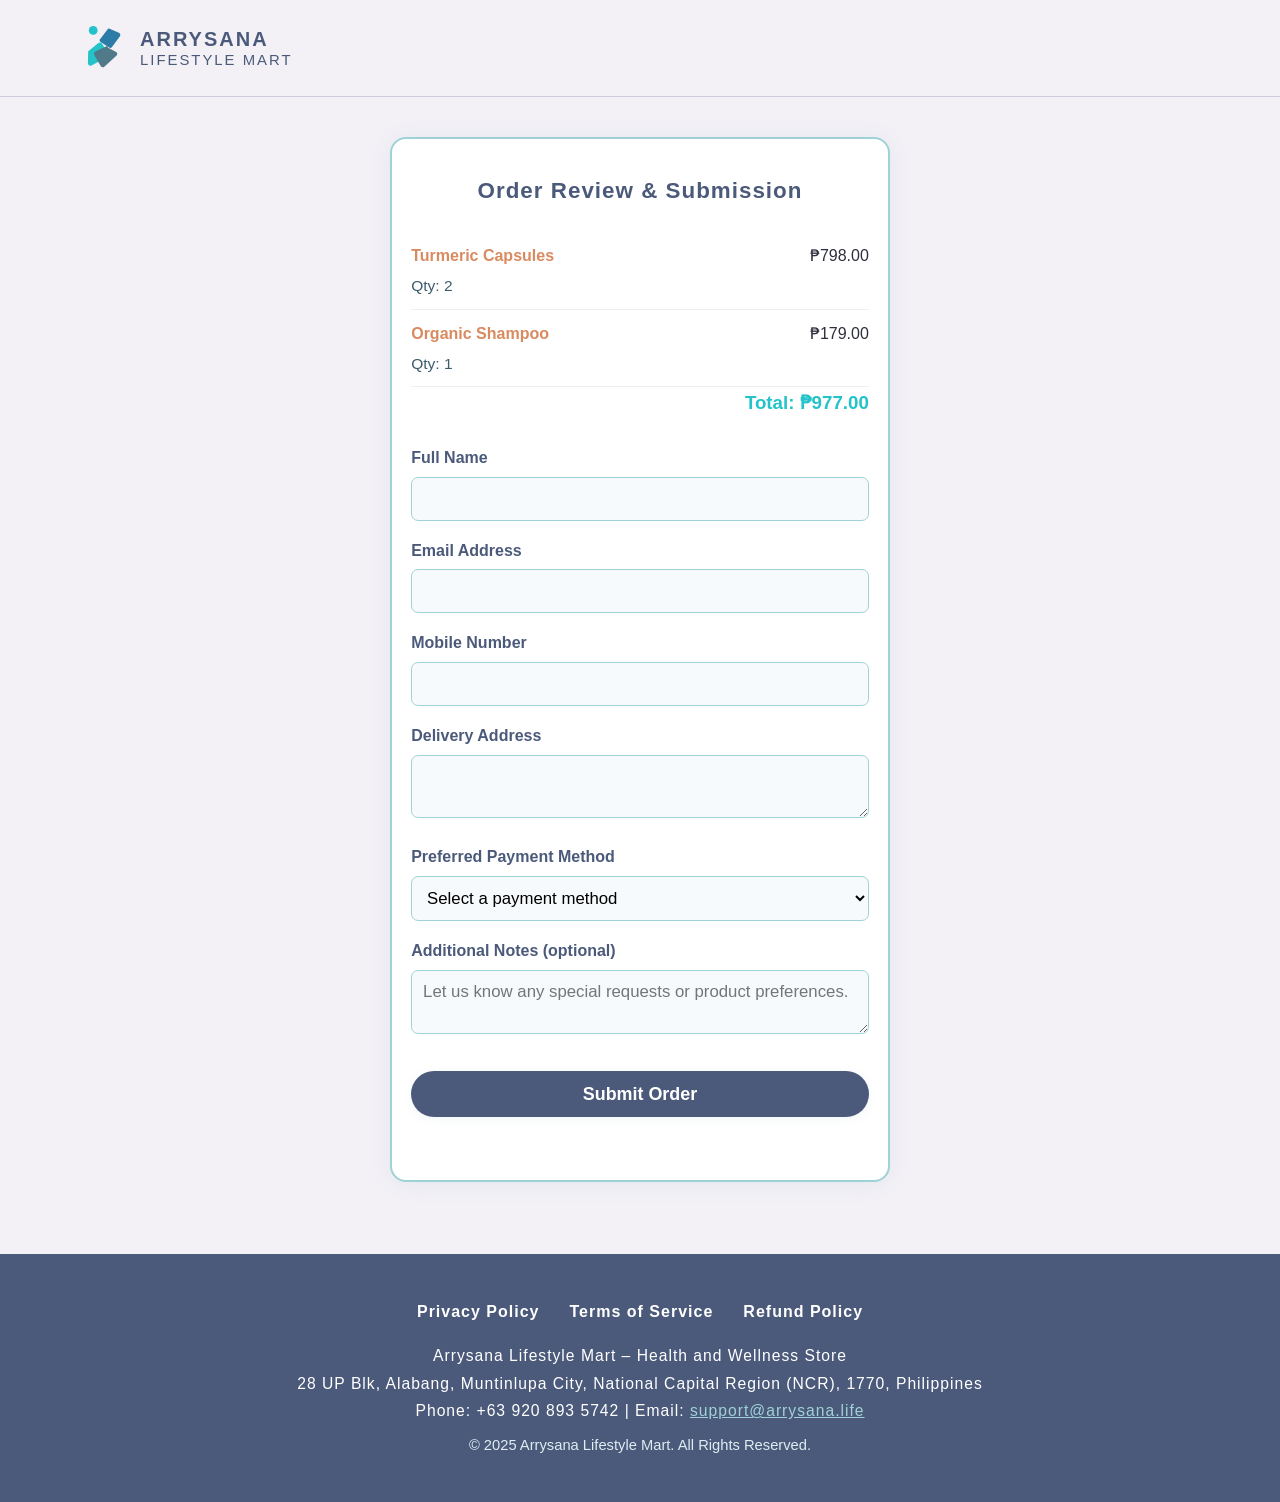
<file: order-summary.html>
<!DOCTYPE html>
<html lang="en">
<head>
    <meta charset="UTF-8">
    <meta name="viewport" content="width=device-width, initial-scale=1.0">
    <title>Order Summary | Arrysana Lifestyle Mart</title>
    <meta name="description" content="Review your order, submit your details, and receive confirmation for your wellness essentials purchase at Arrysana Lifestyle Mart.">
    <link rel="icon" type="image/png" href="image/LOGO.png">
    <link href="https://fonts.googleapis.com/css?family=Montserrat:400,600&display=swap" rel="stylesheet">
    <style>
        :root {
            --primary: #2D7CA7;
            --secondary: #23C3C9;
            --accent: #507A8A;
            --light-accent: #9FD2D6;
            --dark: #3D5C6B;
            --light: #F9FCFD;
            --font-main: 'Montserrat', Arial, sans-serif;
        }
        * {
            box-sizing: border-box;
        }
        body {
            margin: 0;
            font-family: var(--font-main);
            background: var(--light);
            color: var(--dark);
            min-height: 100vh;
            display: flex;
            flex-direction: column;
        }
        header {
            background: var(--light);
            color: var(--dark);
            box-shadow: 0 2px 12px rgba(60,120,167,0.08);
            padding: 0.5em 0;
            display: flex;
            align-items: center;
            justify-content: space-between;
            flex-wrap: wrap;
            position: sticky;
            top: 0;
            left: 0;
            right: 0;
            z-index: 1003;
        }
        .logo-container {
            display: flex;
            align-items: center;
            padding-left: 1em;
        }
        .logo-svg {
            height: 48px;
            width: 48px;
            margin-right: 0.75em;
            display: flex;
            align-items: center;
            justify-content: center;
        }
        .brand-text {
            display: flex;
            flex-direction: column;
            line-height: 1.1;
        }
        .brand-title {
            font-size: 1.25em;
            font-weight: 700;
            letter-spacing: 2px;
            color: var(--accent);
            margin-bottom: 0.1em;
        }
        .brand-sub {
            font-size: 0.93em;
            letter-spacing: 2px;
            color: var(--dark);
            font-weight: 500;
        }
        main {
            flex: 1;
            width: 100%;
            display: flex;
            flex-direction: column;
            align-items: center;
            padding: 2em 1em;
        }
        .summary-container {
            max-width: 500px;
            width: 100%;
            background: #fff;
            border-radius: 16px;
            box-shadow: 0 2px 22px rgba(60,120,167,0.08);
            border: 2px solid var(--light-accent);
            padding: 2em 1.2em;
            margin-bottom: 2em;
        }
        .summary-header {
            font-size: 1.4em;
            font-weight: 700;
            color: var(--primary);
            margin-bottom: 1em;
            text-align: center;
            letter-spacing: 1px;
        }
        .order-items {
            margin-bottom: 1.5em;
        }
        .order-item {
            display: flex;
            justify-content: space-between;
            align-items: flex-start;
            padding: 0.6em 0;
            border-bottom: 1px solid #eee;
            font-size: 1em;
        }
        .order-item:last-child {
            border-bottom: none;
        }
        .order-name {
            font-weight: 600;
            color: var(--accent);
        }
        .order-meta {
            font-size: 0.97em;
            color: var(--dark);
            margin-top: 2px;
        }
        .order-total {
            font-size: 1.17em;
            font-weight: 700;
            color: var(--secondary);
            text-align: right;
            margin-bottom: 1.2em;
        }
        .form-section {
            margin-bottom: 1.5em;
        }
        .form-group {
            margin-bottom: 1em;
        }
        .form-group label {
            display: block;
            margin-bottom: 0.3em;
            font-weight: 600;
            color: var(--primary);
        }
        .form-group input, .form-group select, .form-group textarea {
            width: 100%;
            padding: 0.65em;
            border-radius: 7px;
            border: 1px solid var(--light-accent);
            font-size: 1.05em;
            font-family: var(--font-main);
            background: #f7fafc;
        }
        .form-group input:focus, .form-group select:focus, .form-group textarea:focus {
            border-color: var(--secondary);
            outline: none;
        }
        .form-group textarea {
            min-height: 60px;
            resize: vertical;
        }
        .submit-btn {
            background: var(--primary);
            color: var(--light);
            border: none;
            border-radius: 18px;
            padding: 0.7em 1.6em;
            font-weight: 700;
            cursor: pointer;
            font-size: 1.12em;
            width: 100%;
            margin-top: 0.7em;
            margin-bottom: 0.4em;
            transition: background 0.18s;
            box-shadow: 0 2px 10px rgba(45,124,167,0.07);
        }
        .submit-btn:hover {
            background: var(--secondary);
            color: var(--dark);
        }
        .confirmation-message {
            display: none;
            margin-top: 1.5em;
            background: #e8fdfc;
            color: var(--dark);
            border: 2px solid var(--secondary);
            border-radius: 12px;
            padding: 1.5em 1em;
            text-align: center;
            font-size: 1.07em;
            font-weight: 500;
            box-shadow: 0 2px 10px rgba(35,195,201,0.07);
        }
        .confirmation-message.success {
            display: block;
        }
        .confirmation-title {
            font-size: 1.25em;
            font-weight: 700;
            color: var(--primary);
            margin-bottom: 0.6em;
        }
        .confirmation-details {
            margin-bottom: 1em;
            color: var(--dark);
            font-size: 1em;
            line-height: 1.7;
        }
        .confirmation-important {
            color: #e74c3c;
            font-weight: 700;
        }
        footer {
            background: var(--accent);
            color: var(--light);
            padding: 2em 1em 1em 1em;
            text-align: center;
        }
        .footer-links {
            margin-bottom: 1em;
        }
        .footer-links a {
            color: var(--secondary);
            text-decoration: none;
            margin: 0 0.8em;
            font-weight: 600;
            letter-spacing: 1px;
        }
        .footer-links a:hover {
            text-decoration: underline;
        }
        .footer-info {
            font-size: 0.98em;
            margin-bottom: 0.5em;
            letter-spacing: 1px;
        }
        .footer-info a {
            color: var(--light-accent);
        }
        .footer-copyright {
            font-size: 0.92em;
            color: #e0ecf2;
        }
        @media (max-width: 600px) {
            main {
                padding: 1em 0.2em;
            }
            .summary-container {
                padding: 1.2em 0.5em;
                border-radius: 10px;
            }
            .confirmation-message {
                padding: 1em 0.3em;
            }
            header {
                padding: 0.5em 0.2em;
            }
            .brand-title {
                font-size: 1em;
            }
            .logo-container {
                padding-left: 0.3em;
            }
            footer {
                padding: 1em 0.3em 0.4em 0.3em;
            }
        }
    </style>
  <link rel="stylesheet" href="polish.css">
</head>
<body>
    <header>
        <div class="logo-container">
            <span class="logo-svg" aria-label="Arrysana Lifestyle Mart Logo">
                <!-- Inline SVG logo -->
                <svg width="48" height="48" viewBox="0 0 638 653" fill="none" xmlns="http://www.w3.org/2000/svg">
                    <circle cx="172" cy="87" r="60" fill="#23C3C9"/>
                    <path d="M388 60L522 119C542 128 547 153 534 170L428 314C419 326 402 329 389 321L273 246C255 235 255 209 273 198L374 66C380 59 388 60 388 60Z" fill="#2D7CA7"/>
                    <path d="M104 372L243 257C259 245 282 249 292 266L379 408C388 424 380 445 363 454L147 563C127 574 103 561 100 539L104 372Z" fill="#23C3C9"/>
                    <path d="M376 324L484 380C502 390 505 414 491 427L323 582C309 595 286 591 276 574L187 423C176 406 182 383 200 374L353 301C366 295 376 324 376 324Z" fill="#507A8A"/>
                </svg>
            </span>
            <span class="brand-text">
                <span class="brand-title">ARRYSANA</span>
                <span class="brand-sub">LIFESTYLE MART</span>
            </span>
        </div>
    </header>
    <main>
        <div class="summary-container" id="orderSummary">
            <div class="summary-header">Order Review & Submission</div>
            <div class="order-items" id="orderItems">
                <!-- Example static items, replace with dynamic JS if integrating -->
                <div class="order-item">
                    <div>
                        <span class="order-name">Turmeric Capsules</span>
                        <div class="order-meta">Qty: 2</div>
                    </div>
                    <div>₱798.00</div>
                </div>
                <div class="order-item">
                    <div>
                        <span class="order-name">Organic Shampoo</span>
                        <div class="order-meta">Qty: 1</div>
                    </div>
                    <div>₱179.00</div>
                </div>
                <div class="order-total">Total: ₱977.00</div>
            </div>
            <form class="form-section" id="checkoutForm" autocomplete="on">
                <div class="form-group">
                    <label for="customerName">Full Name</label>
                    <input type="text" name="customerName" id="customerName" required autocomplete="name">
                </div>
                <div class="form-group">
                    <label for="customerEmail">Email Address</label>
                    <input type="email" name="customerEmail" id="customerEmail" required autocomplete="email">
                </div>
                <div class="form-group">
                    <label for="customerPhone">Mobile Number</label>
                    <input type="tel" name="customerPhone" id="customerPhone" required autocomplete="tel">
                </div>
                <div class="form-group">
                    <label for="customerAddress">Delivery Address</label>
                    <textarea name="customerAddress" id="customerAddress" required autocomplete="street-address"></textarea>
                </div>
                <div class="form-group">
                    <label for="paymentMethod">Preferred Payment Method</label>
                    <select name="paymentMethod" id="paymentMethod" required>
                        <option value="" disabled selected>Select a payment method</option>
                        <option value="GCash">GCash</option>
                        <option value="Maya">Maya</option>
                        <option value="BPI">BPI Transfer</option>
                        <option value="COD">Cash on Delivery</option>
                    </select>
                </div>
                <div class="form-group">
                    <label for="orderNotes">Additional Notes (optional)</label>
                    <textarea name="orderNotes" id="orderNotes" placeholder="Let us know any special requests or product preferences."></textarea>
                </div>
                <button type="submit" class="submit-btn">Submit Order</button>
            </form>
            <div class="confirmation-message" id="confirmationMessage">
                <div class="confirmation-title">Order Submitted Successfully!</div>
                <div class="confirmation-details">
                    Thank you for placing your order with Arrysana Lifestyle Mart.<br>
                    Within a few hours, one of our team members will reach out to you via your preferred contact method to verify your order details, confirm product colors and availability, and address any special requests.<br><br>
                    Please review and confirm your order once contacted.<br>
                    After your confirmation, a secure payment link will be sent, tailored to your selected payment option.
                </div>
                <div class="confirmation-details confirmation-important">
                    Kindly complete your payment within <strong>24 hours</strong> of receiving the link to avoid automatic order cancellation. We appreciate your prompt attention and look forward to supporting your wellness journey!
                </div>
                <div class="confirmation-details" style="margin-top:0.5em;">
                    If you have questions, feel free to contact us at <a href="mailto:support@arrysana.life">support@arrysana.life</a> or call +63 920 893 5742.
                </div>
            </div>
        </div>
    </main>
    <footer>
        <div class="footer-links">
            <a href="privacy-policy.html">Privacy Policy</a>
            <a href="terms.html">Terms of Service</a>
            <a href="refund-policy.html">Refund Policy</a>
        </div>
        <div class="footer-info">
            Arrysana Lifestyle Mart – Health and Wellness Store<br>
            28 UP Blk, Alabang, Muntinlupa City, National Capital Region (NCR), 1770, Philippines<br>
            Phone: +63 920 893 5742 | Email: <a href="mailto:support@arrysana.life">support@arrysana.life</a>
        </div>
        <div class="footer-copyright">
            &copy; 2025 Arrysana Lifestyle Mart. All Rights Reserved.
        </div>
    </footer>
    <script>
        // Responsive header on scroll (optional, keeps style consistent)
        (function() {
            var header = document.querySelector('header');
            window.addEventListener('scroll', function() {
                if (window.scrollY > 12) {
                    header.classList.add('sticky');
                } else {
                    header.classList.remove('sticky');
                }
            });
        })();

        // Form submission handler
        document.getElementById('checkoutForm').addEventListener('submit', function(e) {
            e.preventDefault();
            document.getElementById('checkoutForm').style.display = 'none';
            document.getElementById('confirmationMessage').classList.add('success');
            window.scrollTo({top: document.getElementById('orderSummary').offsetTop, behavior: 'smooth'});
        });
    </script>
</body>
</html>
</file>
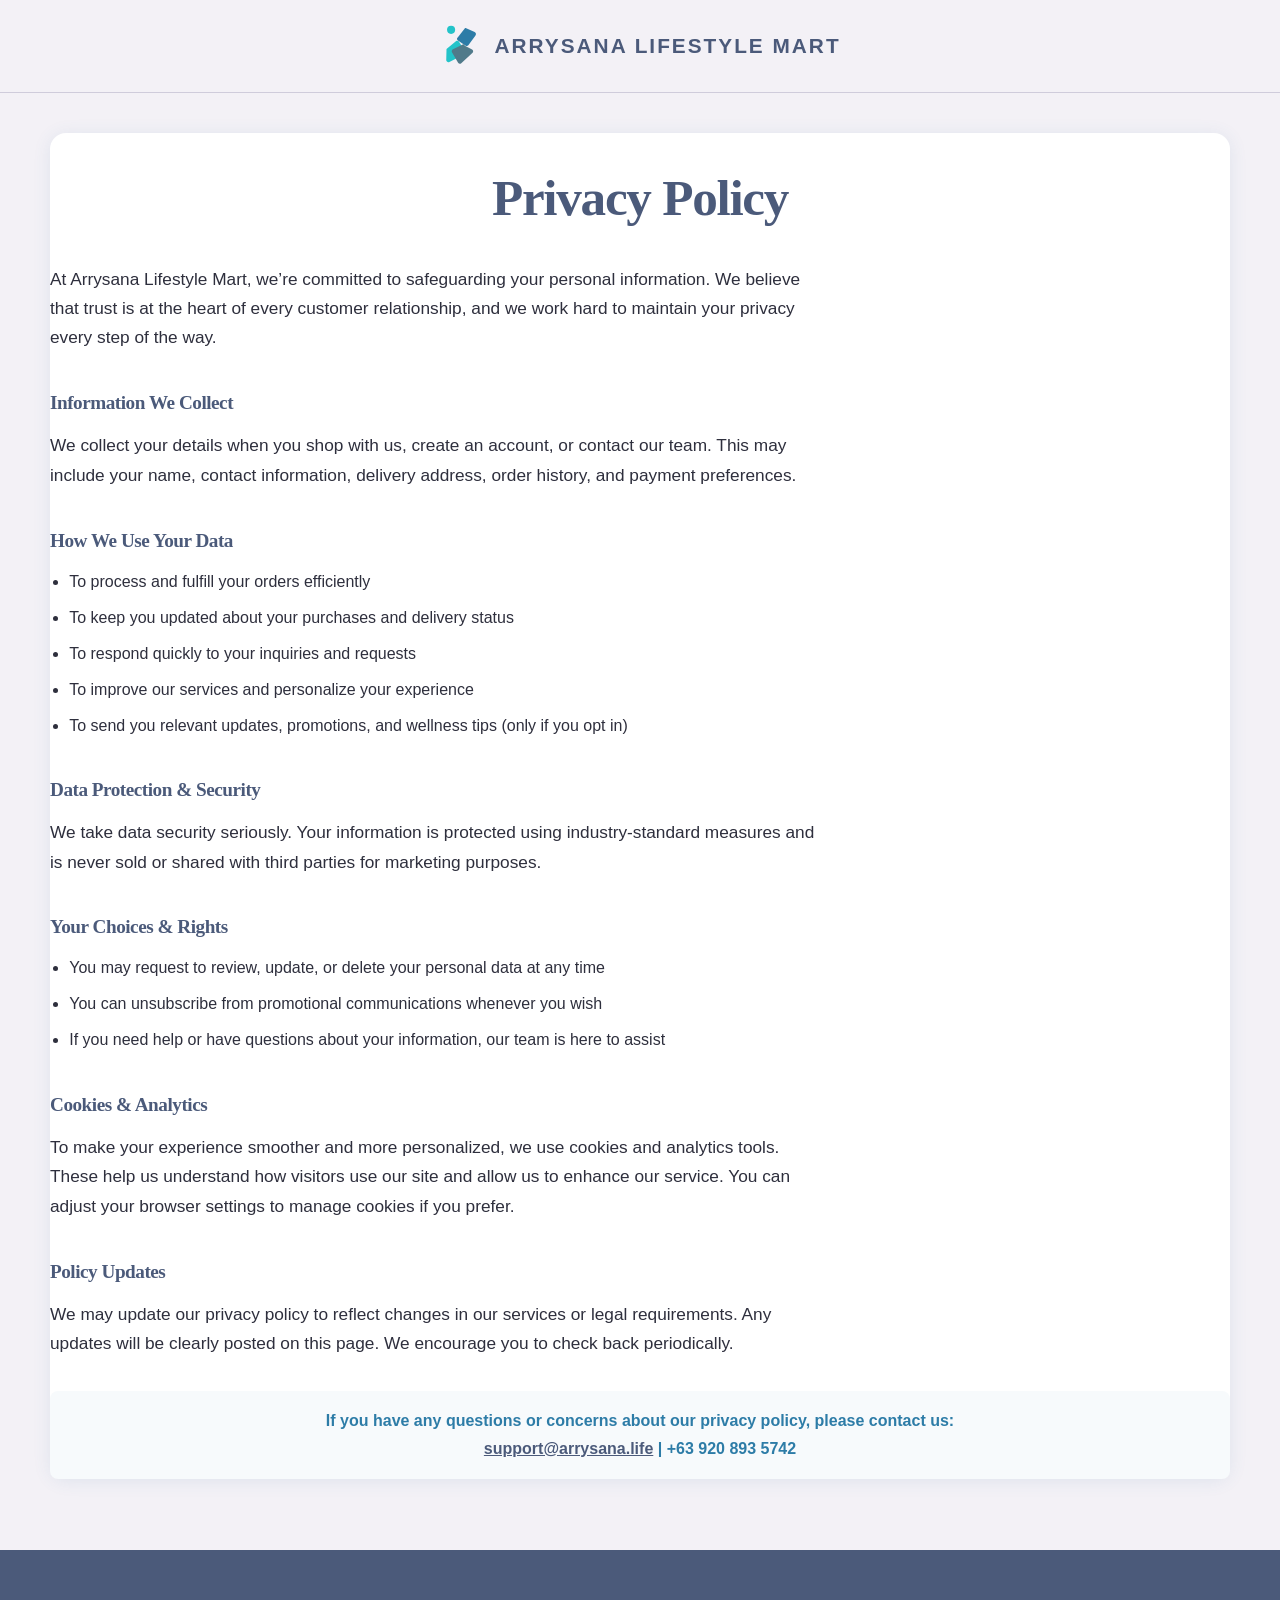
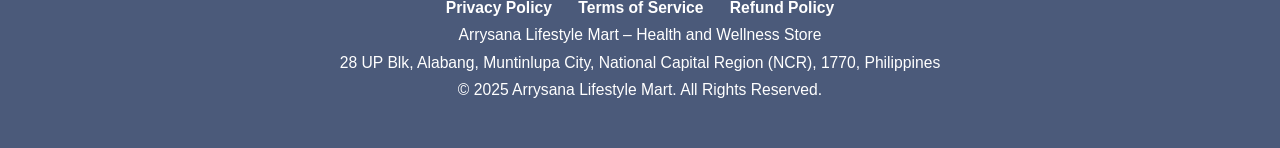
<file: privacy-policy.html>
<!DOCTYPE html>
<html lang="en">
<head>
    <meta charset="UTF-8">
    <meta name="viewport" content="width=device-width, initial-scale=1.0">
    <title>Privacy Policy | Arrysana Lifestyle Mart</title>
    <meta name="description" content="Learn how Arrysana Lifestyle Mart protects your privacy and manages your personal information with care and transparency.">
    <link rel="icon" type="image/png" href="image/LOGO.png">
    <link href="https://fonts.googleapis.com/css?family=Montserrat:400,600&display=swap" rel="stylesheet">
    <style>
        body {
            margin: 0;
            font-family: 'Montserrat', Arial, sans-serif;
            background: #F9FCFD;
            color: #3D5C6B;
            display: flex;
            flex-direction: column;
            min-height: 100vh;
        }
        header {
            background: #fff;
            box-shadow: 0 2px 12px rgba(45,124,167,0.10);
            padding: 1em 0.5em;
            display: flex;
            align-items: center;
            justify-content: center;
        }
        .logo-title {
            display: flex;
            align-items: center;
        }
        .logo-svg {
            height: 44px;
            width: 44px;
            margin-right: 0.7em;
        }
        .brand-title {
            font-size: 1.3em;
            font-weight: 700;
            color: #507A8A;
            letter-spacing: 2px;
        }
        main {
            flex: 1;
            width: 100%;
            max-width: 700px;
            margin: 0 auto;
            padding: 2em 1em;
            background: #fff;
            border-radius: 16px;
            box-shadow: 0 2px 18px rgba(60,120,167,0.11);
        }
        h1 {
            color: #2D7CA7;
            font-size: 2em;
            margin-bottom: 0.7em;
            text-align: center;
            font-weight: 700;
        }
        h2 {
            color: #23C3C9;
            font-size: 1.2em;
            margin-top: 2em;
            margin-bottom: 0.6em;
            font-weight: 600;
        }
        ul {
            padding-left: 1.2em;
        }
        li {
            margin-bottom: 0.5em;
        }
        p {
            margin-bottom: 1em;
            font-size: 1.08em;
            line-height: 1.7;
        }
        .contact-info {
            background: #f7fafc;
            border-radius: 8px;
            padding: 1em;
            margin-top: 2em;
            color: #2D7CA7;
            font-weight: 600;
            font-size: 1em;
            text-align: center;
        }
        footer {
            background: #507A8A;
            color: #F9FCFD;
            padding: 1.5em 1em 1em 1em;
            text-align: center;
            margin-top: 2em;
            font-size: 0.98em;
        }
        .footer-links a {
            color: #23C3C9;
            text-decoration: none;
            margin: 0 0.7em;
            font-weight: 600;
        }
        .footer-links a:hover {
            text-decoration: underline;
        }
        @media (max-width: 600px) {
            main {
                padding: 1em 0.3em;
                border-radius: 10px;
            }
            header {
                padding: 0.7em 0.2em;
            }
            .logo-title {
                flex-direction: column;
                gap: 0.2em;
            }
            .logo-svg {
                margin-right: 0;
                margin-bottom: 0.2em;
            }
        }
    </style>
  <link rel="stylesheet" href="polish.css">
</head>
<body>
    <header>
        <div class="logo-title">
            <span class="logo-svg" aria-label="Arrysana Lifestyle Mart Logo">
                <svg width="44" height="44" viewBox="0 0 638 653" fill="none" xmlns="http://www.w3.org/2000/svg">
                    <circle cx="172" cy="87" r="60" fill="#23C3C9"/>
                    <path d="M388 60L522 119C542 128 547 153 534 170L428 314C419 326 402 329 389 321L273 246C255 235 255 209 273 198L374 66C380 59 388 60 388 60Z" fill="#2D7CA7"/>
                    <path d="M104 372L243 257C259 245 282 249 292 266L379 408C388 424 380 445 363 454L147 563C127 574 103 561 100 539L104 372Z" fill="#23C3C9"/>
                    <path d="M376 324L484 380C502 390 505 414 491 427L323 582C309 595 286 591 276 574L187 423C176 406 182 383 200 374L353 301C366 295 376 324 376 324Z" fill="#507A8A"/>
                </svg>
            </span>
            <span class="brand-title">ARRYSANA LIFESTYLE MART</span>
        </div>
    </header>
    <main>
        <h1>Privacy Policy</h1>
        <p>
            At Arrysana Lifestyle Mart, we’re committed to safeguarding your personal information. We believe that trust is at the heart of every customer relationship, and we work hard to maintain your privacy every step of the way.
        </p>
        <h2>Information We Collect</h2>
        <p>
            We collect your details when you shop with us, create an account, or contact our team. This may include your name, contact information, delivery address, order history, and payment preferences.
        </p>
        <h2>How We Use Your Data</h2>
        <ul>
            <li>To process and fulfill your orders efficiently</li>
            <li>To keep you updated about your purchases and delivery status</li>
            <li>To respond quickly to your inquiries and requests</li>
            <li>To improve our services and personalize your experience</li>
            <li>To send you relevant updates, promotions, and wellness tips (only if you opt in)</li>
        </ul>
        <h2>Data Protection & Security</h2>
        <p>
            We take data security seriously. Your information is protected using industry-standard measures and is never sold or shared with third parties for marketing purposes.
        </p>
        <h2>Your Choices & Rights</h2>
        <ul>
            <li>You may request to review, update, or delete your personal data at any time</li>
            <li>You can unsubscribe from promotional communications whenever you wish</li>
            <li>If you need help or have questions about your information, our team is here to assist</li>
        </ul>
        <h2>Cookies & Analytics</h2>
        <p>
            To make your experience smoother and more personalized, we use cookies and analytics tools. These help us understand how visitors use our site and allow us to enhance our service. You can adjust your browser settings to manage cookies if you prefer.
        </p>
        <h2>Policy Updates</h2>
        <p>
            We may update our privacy policy to reflect changes in our services or legal requirements. Any updates will be clearly posted on this page. We encourage you to check back periodically.
        </p>
        <div class="contact-info">
            If you have any questions or concerns about our privacy policy, please contact us:<br>
            <a href="mailto:support@arrysana.life">support@arrysana.life</a> | +63 920 893 5742
        </div>
    </main>
    <footer>
        <div class="footer-links">
            <a href="privacy-policy.html">Privacy Policy</a>
            <a href="terms.html">Terms of Service</a>
            <a href="refund-policy.html">Refund Policy</a>
        </div>
        <div>
            Arrysana Lifestyle Mart – Health and Wellness Store<br>
            28 UP Blk, Alabang, Muntinlupa City, National Capital Region (NCR), 1770, Philippines
        </div>
        <div>
            &copy; 2025 Arrysana Lifestyle Mart. All Rights Reserved.
        </div>
    </footer>
</body>
</html>
</file>
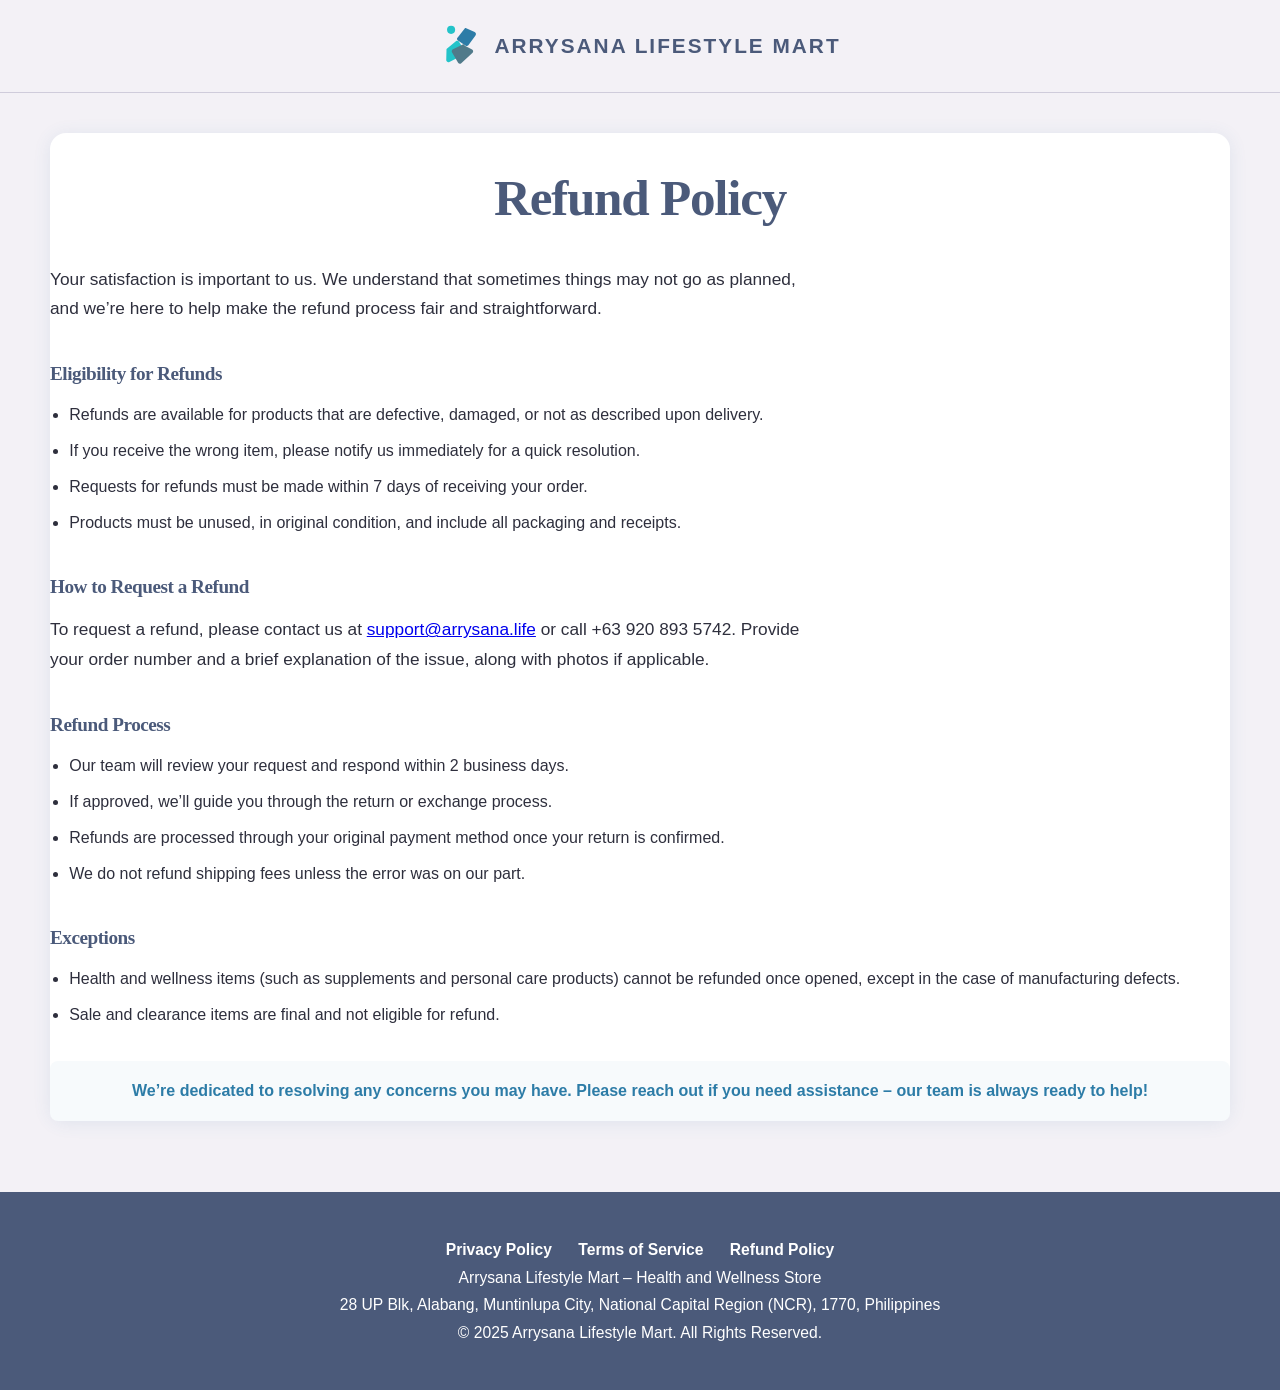
<file: refund-policy.html>
<!DOCTYPE html>
<html lang="en">
<head>
    <meta charset="UTF-8">
    <meta name="viewport" content="width=device-width, initial-scale=1.0">
    <title>Refund Policy | Arrysana Lifestyle Mart</title>
    <meta name="description" content="Understand our refund policy for purchases at Arrysana Lifestyle Mart. We value your satisfaction and strive for a smooth, fair resolution.">
    <link rel="icon" type="image/png" href="image/LOGO.png">
    <link href="https://fonts.googleapis.com/css?family=Montserrat:400,600&display=swap" rel="stylesheet">
    <style>
        body {
            margin: 0;
            font-family: 'Montserrat', Arial, sans-serif;
            background: #F9FCFD;
            color: #3D5C6B;
            display: flex;
            flex-direction: column;
            min-height: 100vh;
        }
        header {
            background: #fff;
            box-shadow: 0 2px 12px rgba(45,124,167,0.10);
            padding: 1em 0.5em;
            display: flex;
            align-items: center;
            justify-content: center;
        }
        .logo-title {
            display: flex;
            align-items: center;
        }
        .logo-svg {
            height: 44px;
            width: 44px;
            margin-right: 0.7em;
        }
        .brand-title {
            font-size: 1.3em;
            font-weight: 700;
            color: #507A8A;
            letter-spacing: 2px;
        }
        main {
            flex: 1;
            width: 100%;
            max-width: 700px;
            margin: 0 auto;
            padding: 2em 1em;
            background: #fff;
            border-radius: 16px;
            box-shadow: 0 2px 18px rgba(60,120,167,0.11);
        }
        h1 {
            color: #2D7CA7;
            font-size: 2em;
            margin-bottom: 0.7em;
            text-align: center;
            font-weight: 700;
        }
        h2 {
            color: #23C3C9;
            font-size: 1.2em;
            margin-top: 2em;
            margin-bottom: 0.6em;
            font-weight: 600;
        }
        ul {
            padding-left: 1.2em;
        }
        li {
            margin-bottom: 0.5em;
        }
        p {
            margin-bottom: 1em;
            font-size: 1.08em;
            line-height: 1.7;
        }
        .highlight {
            background: #f7fafc;
            border-radius: 8px;
            padding: 1em;
            margin-top: 2em;
            color: #2D7CA7;
            font-weight: 600;
            font-size: 1em;
            text-align: center;
        }
        footer {
            background: #507A8A;
            color: #F9FCFD;
            padding: 1.5em 1em 1em 1em;
            text-align: center;
            margin-top: 2em;
            font-size: 0.98em;
        }
        .footer-links a {
            color: #23C3C9;
            text-decoration: none;
            margin: 0 0.7em;
            font-weight: 600;
        }
        .footer-links a:hover {
            text-decoration: underline;
        }
        @media (max-width: 600px) {
            main {
                padding: 1em 0.3em;
                border-radius: 10px;
            }
            header {
                padding: 0.7em 0.2em;
            }
            .logo-title {
                flex-direction: column;
                gap: 0.2em;
            }
            .logo-svg {
                margin-right: 0;
                margin-bottom: 0.2em;
            }
        }
    </style>
  <link rel="stylesheet" href="polish.css">
</head>
<body>
    <header>
        <div class="logo-title">
            <span class="logo-svg" aria-label="Arrysana Lifestyle Mart Logo">
                <svg width="44" height="44" viewBox="0 0 638 653" fill="none" xmlns="http://www.w3.org/2000/svg">
                    <circle cx="172" cy="87" r="60" fill="#23C3C9"/>
                    <path d="M388 60L522 119C542 128 547 153 534 170L428 314C419 326 402 329 389 321L273 246C255 235 255 209 273 198L374 66C380 59 388 60 388 60Z" fill="#2D7CA7"/>
                    <path d="M104 372L243 257C259 245 282 249 292 266L379 408C388 424 380 445 363 454L147 563C127 574 103 561 100 539L104 372Z" fill="#23C3C9"/>
                    <path d="M376 324L484 380C502 390 505 414 491 427L323 582C309 595 286 591 276 574L187 423C176 406 182 383 200 374L353 301C366 295 376 324 376 324Z" fill="#507A8A"/>
                </svg>
            </span>
            <span class="brand-title">ARRYSANA LIFESTYLE MART</span>
        </div>
    </header>
    <main>
        <h1>Refund Policy</h1>
        <p>
            Your satisfaction is important to us. We understand that sometimes things may not go as planned, and we’re here to help make the refund process fair and straightforward.
        </p>
        <h2>Eligibility for Refunds</h2>
        <ul>
            <li>Refunds are available for products that are defective, damaged, or not as described upon delivery.</li>
            <li>If you receive the wrong item, please notify us immediately for a quick resolution.</li>
            <li>Requests for refunds must be made within 7 days of receiving your order.</li>
            <li>Products must be unused, in original condition, and include all packaging and receipts.</li>
        </ul>
        <h2>How to Request a Refund</h2>
        <p>
            To request a refund, please contact us at <a href="mailto:support@arrysana.life">support@arrysana.life</a> or call +63 920 893 5742. Provide your order number and a brief explanation of the issue, along with photos if applicable.
        </p>
        <h2>Refund Process</h2>
        <ul>
            <li>Our team will review your request and respond within 2 business days.</li>
            <li>If approved, we’ll guide you through the return or exchange process.</li>
            <li>Refunds are processed through your original payment method once your return is confirmed.</li>
            <li>We do not refund shipping fees unless the error was on our part.</li>
        </ul>
        <h2>Exceptions</h2>
        <ul>
            <li>Health and wellness items (such as supplements and personal care products) cannot be refunded once opened, except in the case of manufacturing defects.</li>
            <li>Sale and clearance items are final and not eligible for refund.</li>
        </ul>
        <div class="highlight">
            We’re dedicated to resolving any concerns you may have. Please reach out if you need assistance – our team is always ready to help!
        </div>
    </main>
    <footer>
        <div class="footer-links">
            <a href="privacy-policy.html">Privacy Policy</a>
            <a href="terms.html">Terms of Service</a>
            <a href="refund-policy.html">Refund Policy</a>
        </div>
        <div>
            Arrysana Lifestyle Mart – Health and Wellness Store<br>
            28 UP Blk, Alabang, Muntinlupa City, National Capital Region (NCR), 1770, Philippines
        </div>
        <div>
            &copy; 2025 Arrysana Lifestyle Mart. All Rights Reserved.
        </div>
    </footer>
</body>
</html>
</file>
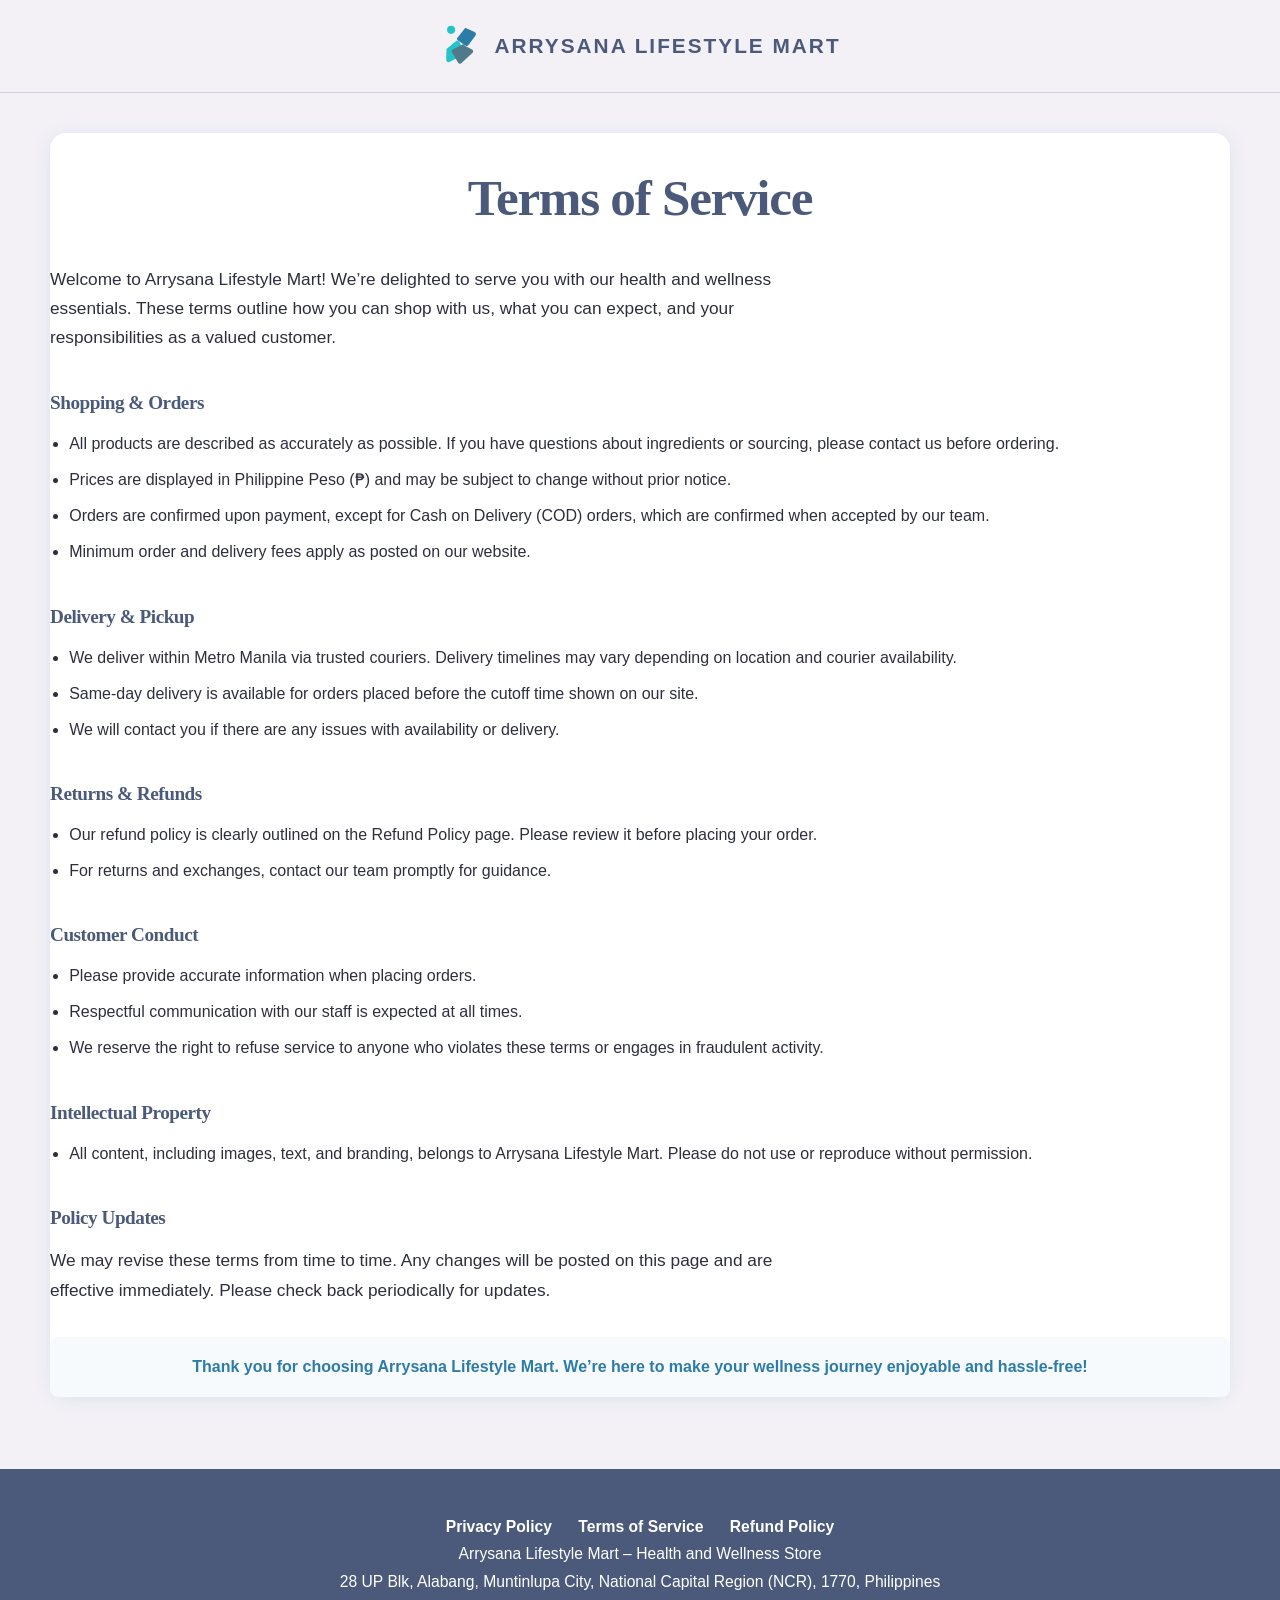
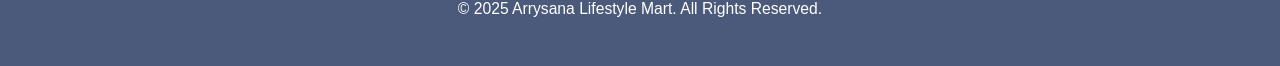
<file: terms.html>
<!DOCTYPE html>
<html lang="en">
<head>
    <meta charset="UTF-8">
    <meta name="viewport" content="width=device-width, initial-scale=1.0">
    <title>Terms of Service | Arrysana Lifestyle Mart</title>
    <meta name="description" content="Read the terms of service for Arrysana Lifestyle Mart. Learn about shopping, orders, and your rights as a customer.">
    <link rel="icon" type="image/png" href="image/LOGO.png">
    <link href="https://fonts.googleapis.com/css?family=Montserrat:400,600&display=swap" rel="stylesheet">
    <style>
        body {
            margin: 0;
            font-family: 'Montserrat', Arial, sans-serif;
            background: #F9FCFD;
            color: #3D5C6B;
            display: flex;
            flex-direction: column;
            min-height: 100vh;
        }
        header {
            background: #fff;
            box-shadow: 0 2px 12px rgba(45,124,167,0.10);
            padding: 1em 0.5em;
            display: flex;
            align-items: center;
            justify-content: center;
        }
        .logo-title {
            display: flex;
            align-items: center;
        }
        .logo-svg {
            height: 44px;
            width: 44px;
            margin-right: 0.7em;
        }
        .brand-title {
            font-size: 1.3em;
            font-weight: 700;
            color: #507A8A;
            letter-spacing: 2px;
        }
        main {
            flex: 1;
            width: 100%;
            max-width: 700px;
            margin: 0 auto;
            padding: 2em 1em;
            background: #fff;
            border-radius: 16px;
            box-shadow: 0 2px 18px rgba(60,120,167,0.11);
        }
        h1 {
            color: #2D7CA7;
            font-size: 2em;
            margin-bottom: 0.7em;
            text-align: center;
            font-weight: 700;
        }
        h2 {
            color: #23C3C9;
            font-size: 1.2em;
            margin-top: 2em;
            margin-bottom: 0.6em;
            font-weight: 600;
        }
        ul {
            padding-left: 1.2em;
        }
        li {
            margin-bottom: 0.5em;
        }
        p {
            margin-bottom: 1em;
            font-size: 1.08em;
            line-height: 1.7;
        }
        .highlight {
            background: #f7fafc;
            border-radius: 8px;
            padding: 1em;
            margin-top: 2em;
            color: #2D7CA7;
            font-weight: 600;
            font-size: 1em;
            text-align: center;
        }
        footer {
            background: #507A8A;
            color: #F9FCFD;
            padding: 1.5em 1em 1em 1em;
            text-align: center;
            margin-top: 2em;
            font-size: 0.98em;
        }
        .footer-links a {
            color: #23C3C9;
            text-decoration: none;
            margin: 0 0.7em;
            font-weight: 600;
        }
        .footer-links a:hover {
            text-decoration: underline;
        }
        @media (max-width: 600px) {
            main {
                padding: 1em 0.3em;
                border-radius: 10px;
            }
            header {
                padding: 0.7em 0.2em;
            }
            .logo-title {
                flex-direction: column;
                gap: 0.2em;
            }
            .logo-svg {
                margin-right: 0;
                margin-bottom: 0.2em;
            }
        }
    </style>
  <link rel="stylesheet" href="polish.css">
</head>
<body>
    <header>
        <div class="logo-title">
            <span class="logo-svg" aria-label="Arrysana Lifestyle Mart Logo">
                <svg width="44" height="44" viewBox="0 0 638 653" fill="none" xmlns="http://www.w3.org/2000/svg">
                    <circle cx="172" cy="87" r="60" fill="#23C3C9"/>
                    <path d="M388 60L522 119C542 128 547 153 534 170L428 314C419 326 402 329 389 321L273 246C255 235 255 209 273 198L374 66C380 59 388 60 388 60Z" fill="#2D7CA7"/>
                    <path d="M104 372L243 257C259 245 282 249 292 266L379 408C388 424 380 445 363 454L147 563C127 574 103 561 100 539L104 372Z" fill="#23C3C9"/>
                    <path d="M376 324L484 380C502 390 505 414 491 427L323 582C309 595 286 591 276 574L187 423C176 406 182 383 200 374L353 301C366 295 376 324 376 324Z" fill="#507A8A"/>
                </svg>
            </span>
            <span class="brand-title">ARRYSANA LIFESTYLE MART</span>
        </div>
    </header>
    <main>
        <h1>Terms of Service</h1>
        <p>
            Welcome to Arrysana Lifestyle Mart! We’re delighted to serve you with our health and wellness essentials. These terms outline how you can shop with us, what you can expect, and your responsibilities as a valued customer.
        </p>
        <h2>Shopping & Orders</h2>
        <ul>
            <li>All products are described as accurately as possible. If you have questions about ingredients or sourcing, please contact us before ordering.</li>
            <li>Prices are displayed in Philippine Peso (₱) and may be subject to change without prior notice.</li>
            <li>Orders are confirmed upon payment, except for Cash on Delivery (COD) orders, which are confirmed when accepted by our team.</li>
            <li>Minimum order and delivery fees apply as posted on our website.</li>
        </ul>
        <h2>Delivery & Pickup</h2>
        <ul>
            <li>We deliver within Metro Manila via trusted couriers. Delivery timelines may vary depending on location and courier availability.</li>
            <li>Same-day delivery is available for orders placed before the cutoff time shown on our site.</li>
            <li>We will contact you if there are any issues with availability or delivery.</li>
        </ul>
        <h2>Returns & Refunds</h2>
        <ul>
            <li>Our refund policy is clearly outlined on the Refund Policy page. Please review it before placing your order.</li>
            <li>For returns and exchanges, contact our team promptly for guidance.</li>
        </ul>
        <h2>Customer Conduct</h2>
        <ul>
            <li>Please provide accurate information when placing orders.</li>
            <li>Respectful communication with our staff is expected at all times.</li>
            <li>We reserve the right to refuse service to anyone who violates these terms or engages in fraudulent activity.</li>
        </ul>
        <h2>Intellectual Property</h2>
        <ul>
            <li>All content, including images, text, and branding, belongs to Arrysana Lifestyle Mart. Please do not use or reproduce without permission.</li>
        </ul>
        <h2>Policy Updates</h2>
        <p>
            We may revise these terms from time to time. Any changes will be posted on this page and are effective immediately. Please check back periodically for updates.
        </p>
        <div class="highlight">
            Thank you for choosing Arrysana Lifestyle Mart. We’re here to make your wellness journey enjoyable and hassle-free!
        </div>
    </main>
    <footer>
        <div class="footer-links">
            <a href="privacy-policy.html">Privacy Policy</a>
            <a href="terms.html">Terms of Service</a>
            <a href="refund-policy.html">Refund Policy</a>
        </div>
        <div>
            Arrysana Lifestyle Mart – Health and Wellness Store<br>
            28 UP Blk, Alabang, Muntinlupa City, National Capital Region (NCR), 1770, Philippines
        </div>
        <div>
            &copy; 2025 Arrysana Lifestyle Mart. All Rights Reserved.
        </div>
    </footer>
</body>
</html>
</file>
<file: polish.css>
* { box-sizing: border-box; }
html { scroll-behavior: smooth; }
body { margin: 0; background: var(--paper); color: var(--ink); font-family: var(--body-font); line-height: 1.75; }
body > header { position: relative; padding: 24px max(5vw, 20px); background: var(--paper); border: 0; border-bottom: 1px solid var(--line); box-shadow: none; }
header .logo-img, header .logo img, header img.logo { width: 72px; height: 72px; object-fit: contain; padding: 4px; margin: 0 auto 8px; background: white; border-radius: var(--radius); box-shadow: none; }
header .logo-text, header .logo-sub { color: var(--brand); letter-spacing: .05em; }
body > header h1, body > header h2, body > header .company-name, body > header .brand-title, body > header .brand-sub, body > header .logo-caption { color: var(--brand); }
nav { gap: 12px 28px; flex-wrap: wrap; }
nav a { color: var(--ink); font-size: .88rem; padding: 8px 0; }
main.container, main > .container, body > .container { width: min(1180px, calc(100% - 48px)); margin: 40px auto; padding: 0; background: transparent; border: 0; border-radius: 0; box-shadow: none; }
main.container:not(:has(.hero)):not(:has(#home)) { max-width: 820px; background: var(--surface); padding: clamp(20px, 5vw, 56px); border-top: 5px solid var(--brand); }
h1, h2, h3, section h2 { font-family: var(--head-font); color: var(--brand); line-height: 1.2; letter-spacing: -.025em; }
h1 { font-size: clamp(2rem, 4vw, 3.8rem); }
section h2 { font-size: clamp(1.6rem, 3vw, 2.5rem); margin: 0 0 22px; }
main > section, .container > section { margin-bottom: 64px; scroll-margin-top: 24px; }
p { max-width: 80ch; }
a { overflow-wrap: anywhere; }
img { max-width: 100%; }
button, input, select, textarea { font-family: var(--body-font); font-size: 1rem; }
button { min-height: 44px; }
button:not(:disabled), .btn, .button { background: var(--brand); color: white; border-radius: var(--radius); }
button:disabled { opacity: .55; }
a:focus-visible, button:focus-visible { outline: 3px solid var(--accent); outline-offset: 4px; }
.products-grid, .product-grid { grid-template-columns: repeat(3, minmax(0, 1fr)); gap: 28px; }
.product-card { min-width: 0; width: 100%; max-width: none; padding: 24px; background: var(--surface); border-radius: var(--radius); border: 1px solid var(--line); box-shadow: none; text-align: left; }
.product-card img { width: 100%; height: 210px; object-fit: contain; margin: 0 0 20px; background: white; border: 0; border-radius: var(--radius); }
.product-card h3 { font-size: 1.2rem; }
.product-card button { width: 100%; margin-top: 18px; padding: 12px; }
.product-meta, .product-price, .price { color: var(--brand); font-weight: 700; }
.about-values, .values-grid { gap: 0; border-top: 1px solid var(--line); margin-top: 28px; }
.value-card { min-width: 0; padding: 24px 16px; background: transparent; border-radius: 0; box-shadow: none; color: var(--brand); border-bottom: 1px solid var(--line); }
.cart-section { max-width: none; padding: 32px; background: var(--tint); border: 1px solid var(--line); border-radius: var(--radius); box-shadow: none; }
.cart-actions { flex-wrap: wrap; }
.cart-list li, .order-list li { gap: 16px; }
.cart-list li > *, .order-list li > * { min-width: 0; overflow-wrap: anywhere; }
.contact-info, .contact-grid { gap: 32px; }
#contact { padding: 36px 0; border-top: 2px solid var(--brand); border-bottom: 1px solid var(--line); }
.contact-info a { color: var(--brand); }
.testimonials { grid-template-columns: repeat(3,minmax(0,1fr)); gap: 28px; }
.testimonial { background: transparent; padding: 24px 0 24px 20px; border: 0; border-left: 2px solid var(--brand); border-radius: 0; box-shadow: none; color: var(--ink); }
.testimonial cite { color: var(--brand); }
.faq-list dt { padding-top: 20px; border-top: 1px solid var(--line); color: var(--brand); }
.faq-list dd { margin: 8px 0 24px; }
.step-indicator, .steps { flex-wrap: wrap; gap: 8px; }
.step { background: var(--tint); color: var(--brand); padding: 8px 12px; }
.step.active { background: var(--brand); color: white; }
.summary-section { background: transparent; padding: 24px 0; border-radius: 0; box-shadow: none; border-bottom: 1px solid var(--line); }
.customer-section { background: var(--tint); border-radius: var(--radius); padding: 28px; }
.customer-form input, .customer-form select, .customer-form textarea { padding: 12px; background: white; border: 1px solid var(--line); border-radius: var(--radius); min-width: 0; }
.payment-instructions { background: var(--tint); color: var(--ink); }
footer { background: var(--brand); color: white; border: 0; padding: 44px max(5vw,24px); }
footer .footer-meta, footer p, footer .footer-links a, footer a, footer strong, footer .business-details, footer .footer-info { color: white; }
.footer-links { gap: 16px 28px; }
table { max-width: 100%; }
@media (max-width: 900px) { .products-grid, .product-grid, .testimonials { grid-template-columns: repeat(2,minmax(0,1fr)); } }
@media (max-width: 600px) {
  body > header { padding: 20px; position: relative; }
  main.container, main > .container, body > .container { width: calc(100% - 32px); margin: 24px auto; }
  .logo-text { font-size: 1.4rem; }
  nav { gap: 4px 18px; }
  main > section, .container > section { margin-bottom: 40px; }
  .products-grid, .product-grid, .testimonials, .contact-info, .contact-grid { grid-template-columns: minmax(0,1fr); }
  .product-card { padding: 20px; }
  .product-card img { height: 240px; }
  .cart-section, .customer-section { padding: 20px; }
  .about-values { flex-direction: column; }
  .step { font-size: .85rem; }
  .order-summary-meta { gap: 12px; flex-wrap: wrap; }
  footer { padding: 32px 20px; }
}

.burger,.burger-btn,.burger-button,.burger-menu,.nav-burger { background:var(--brand); color:white; }
.burger span,.burger-btn span,.burger-button span,.burger-menu .burger-bar,.nav-burger span { background:white; pointer-events:none; }
#nav-toggle,#nav-close { color:white; }

:root { --brand: #476527; --paper: #f4f5e8; --surface: #fffff6; --ink: #34422a; --accent: #8b5226; --tint: #e4e9cf; --line: #c7cfad; --radius: 32px; --body-font: 'Segoe UI',sans-serif; --head-font: 'Palatino Linotype',serif; --primary: var(--brand); --font-main: var(--body-font); }
main { width: min(1180px,calc(100% - 48px)); max-width: 1180px; padding: 0; margin: 40px auto; }
.hero-section { background: var(--tint); border: 0; border-radius: 50% 50% 12px 12px / 60px 60px 12px 12px; padding: 60px 60px 40px; box-shadow: none; text-align: center; }
.hero-section h1 { font-family: var(--head-font); font-size: clamp(3rem,6vw,5rem); color: var(--brand); }
.hero-section p { margin: 20px auto; color: var(--ink); }
.hero-section .logo-svg { width: 120px; height: 120px; }
.info-bar { background: var(--surface); border: 1px solid var(--line); padding: 18px; color: var(--ink); }
.info-bar a { color: var(--brand); }
.about-section, .contact-section, .testimonial-section, .delivery-section, .faq-section, .products-section { background: transparent; border: 0; border-radius: 0; box-shadow: none; padding: 32px 0; }
.core-values { display: grid; grid-template-columns: repeat(2,minmax(0,1fr)); gap: 16px; }
.core-values li { border-bottom: 1px solid var(--line); padding: 16px; }
.product-img { width: 100%; height: 220px; background: white; }
.product-img img { width: 100%; height: 100%; }
.product-card { border-radius: 32px 0 32px 0; }
.testimonial-section { padding: 36px; background: var(--brand); }
.testimonial-section h2, .testimonial-quote, .testimonial-author { color: white; }
.testimonial { background: transparent; border-color: var(--line); }
.cart-section { width: min(440px,100vw); max-width: 100vw; height: 100dvh; padding: 24px; border-radius: 0; overflow-y: auto; background: var(--surface); }
.cart-item { flex-wrap: wrap; gap: 8px; }
@media(max-width:600px) { main { width: calc(100% - 32px); } .hero-section { padding: 48px 24px 24px; } .core-values { grid-template-columns: 1fr; } }

section h2,.section-title { color:var(--brand); }

.about-section h2,.contact-section h2,.delivery-section h2,.faq-section h2,.products-section h2 { color:var(--brand); } .testimonial-section h2 { color:white; }

/* Re-themed off green to avoid palette collision with other sites in
   this batch (Freshella, Roshirl, Johnadora all landed on green+cream).
   A dusty indigo/lavender reads as calmer and more "wellness/spa" than
   green anyway. Only color variables change; the existing hero shape,
   grid and card layout above are untouched. */
:root {
  --brand: #4b5a7a;
  --paper: #f3f1f6;
  --surface: #fffdfb;
  --ink: #2e2f3d;
  --accent: #d98a5f;
  --tint: #e2e0ee;
  --line: #cfccdb;
}

.refresh-hero-media { grid-column:1 / -1; flex:0 0 100%; width:100%; min-width:0; margin:2rem 0 0; overflow:hidden; align-self:stretch; }
.refresh-hero-media img { display:block; width:100%; max-width:100%; height:clamp(240px,36vw,540px); object-fit:cover; border-radius:0; box-shadow:none; transform:none; }
.refresh-hero-media-0 { border-radius:6px 70px 6px 6px; }
.refresh-hero-media-1 { border-radius:120px 120px 8px 8px; padding:8px; border:1px solid currentColor; }
.refresh-hero-media-2 { border-radius:6px; border-bottom:8px solid var(--accent); }
.refresh-hero-media-3 { border-radius:80px 8px 80px 8px; }
.refresh-hero-media-4 { border-radius:8px; box-shadow:12px 12px 0 color-mix(in srgb,currentColor 12%,transparent); }
@media(max-width:767px) { .refresh-hero-media { margin-top:1.5rem; } .refresh-hero-media img { height:260px; } .refresh-hero-media-1 { border-radius:70px 70px 8px 8px; } }

/* === Quick fix 2026-11-07: layout cleanup === */
/* Product photos fill the card instead of sitting small in the middle */
.product-card .product-image, .product-card .product-img, .product-card > div:first-child:has(img) { width: 100%; padding: 0; background: none; }
.product-card img { display: block; width: 100%; height: auto; aspect-ratio: 1 / 1; object-fit: cover; margin: 0 0 18px; border-radius: 22px 0 22px 0; background: #fff; }
.product-card { display: flex; flex-direction: column; }
.product-card button { margin-top: auto; }
/* Core values: clean cards, no stray bullets */
.core-values { list-style: none; padding: 0; margin: 12px 0 20px; grid-template-columns: repeat(3, minmax(0,1fr)); gap: 12px; }
.core-values li { list-style: none; border: 1px solid var(--line); border-left: 4px solid var(--brand); border-radius: 14px; padding: 14px 16px; background: var(--surface); }
.core-values li::marker { content: none; }
/* Info bar: tidy items */
.info-bar { text-align: center; line-height: 1.7; }
@media (max-width: 900px) { .core-values { grid-template-columns: 1fr; } }
@media (max-width: 600px) {
  .info-bar { text-align: left; font-size: .92rem; }
  .product-card img { aspect-ratio: 4 / 3; }
}
</file>
